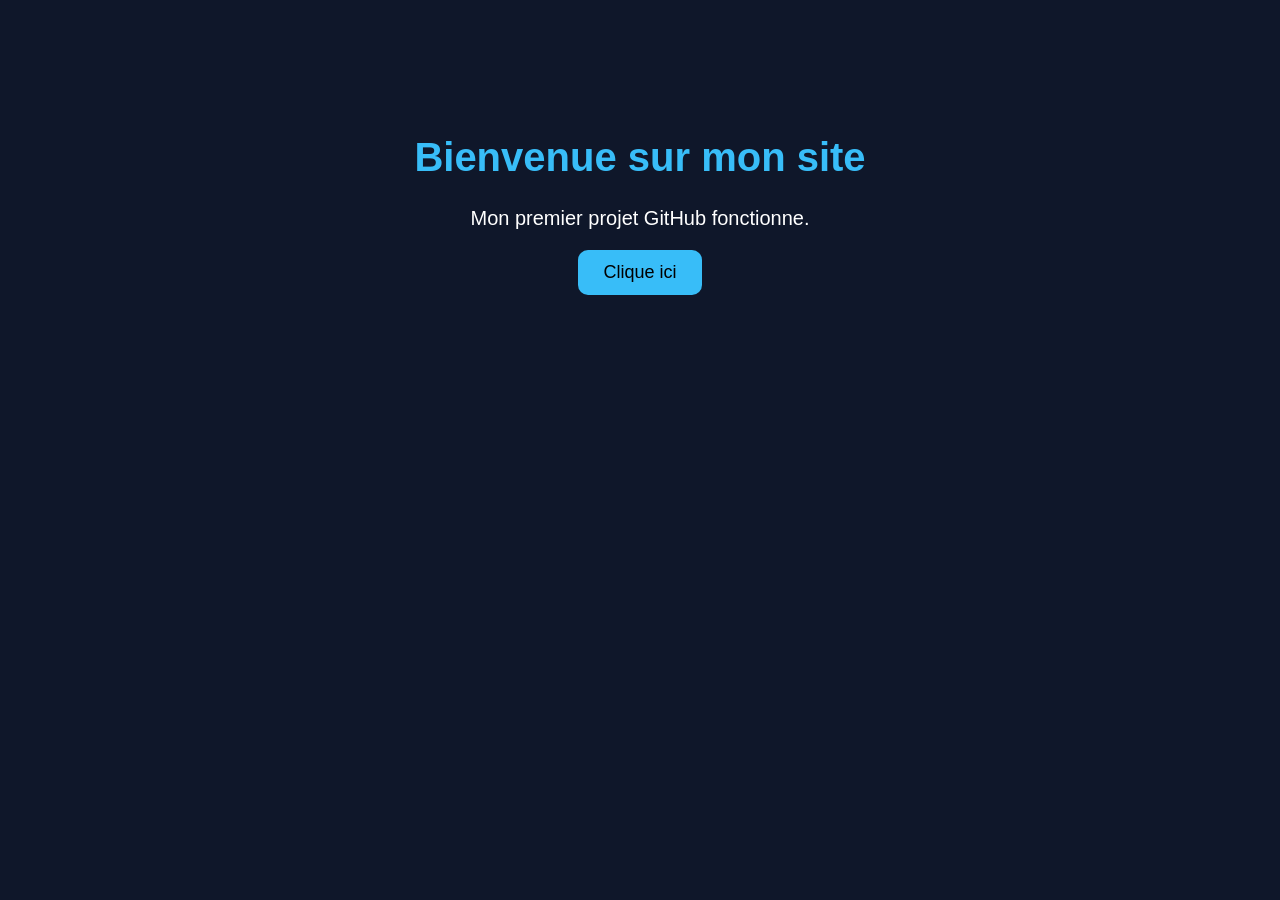
<file: Index.html>
<!DOCTYPE html>
<html lang="fr">
<head>
    <meta charset="UTF-8">
    <meta name="viewport" content="width=device-width, initial-scale=1.0">
    <title>Mon Premier Site</title>

    <style>
        body{
            background-color: #0f172a;
            color: white;
            font-family: Arial, sans-serif;
            text-align: center;
            padding-top: 100px;
        }

        h1{
            font-size: 40px;
            color: #38bdf8;
        }

        p{
            font-size: 20px;
        }

        button{
            padding: 12px 25px;
            border: none;
            border-radius: 10px;
            background: #38bdf8;
            color: black;
            font-size: 18px;
            cursor: pointer;
        }

        button:hover{
            background: white;
        }
    </style>
</head>

<body>

    <h1>Bienvenue sur mon site</h1>

    <p>Mon premier projet GitHub fonctionne.</p>

    <button onclick="message()">
        Clique ici
    </button>

    <script>
        function message(){
            alert("Ton site fonctionne parfaitement 🚀");
        }
    </script>

</body>
</html>
</file>
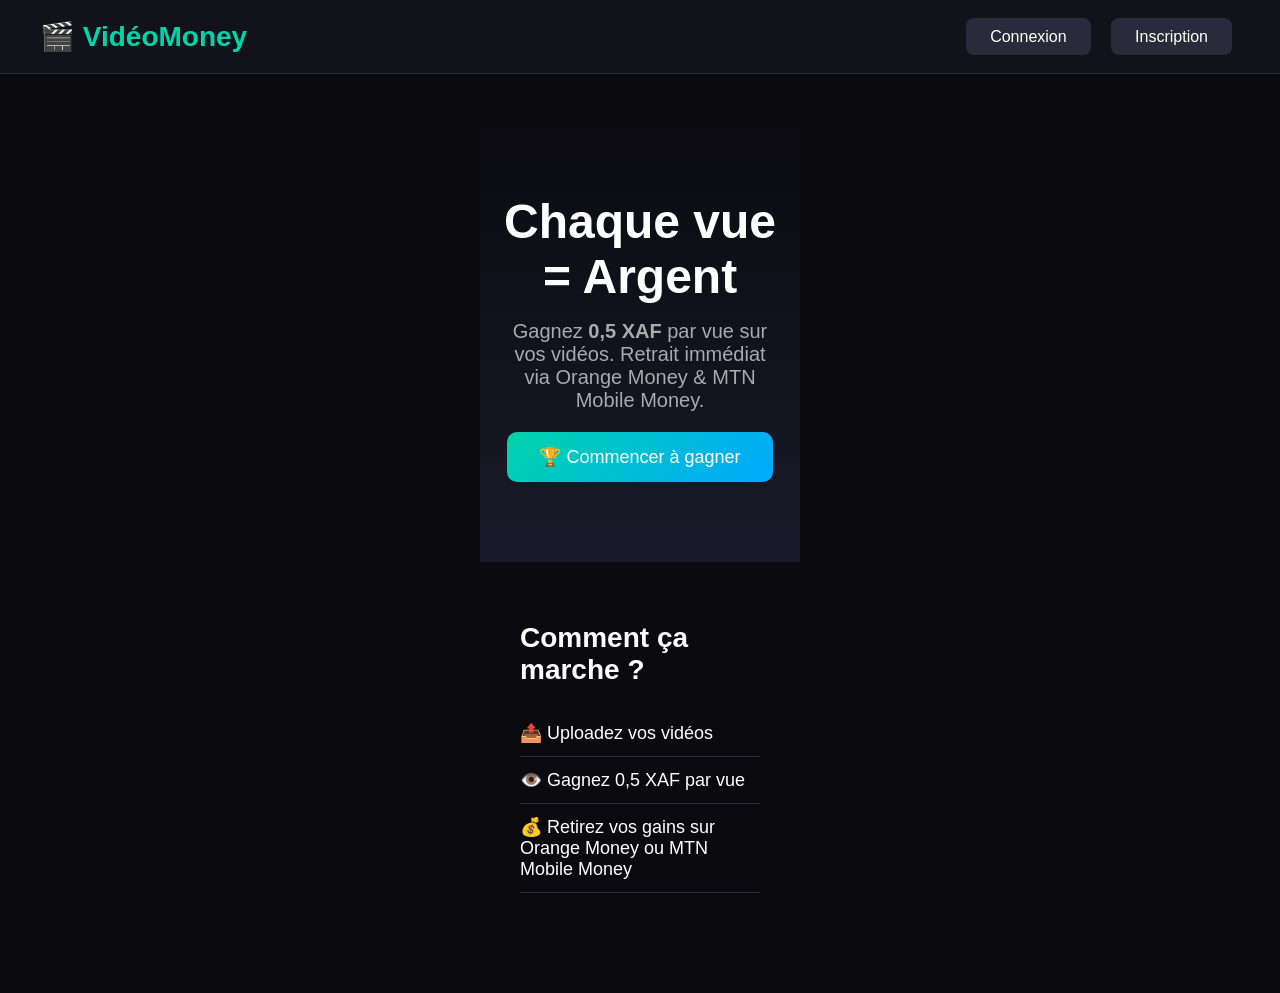
<file: index.html>
<!DOCTYPE html>
<html lang="fr">
<head>
    <meta charset="UTF-8">
    <meta name="viewport" content="width=device-width, initial-scale=1.0">
    <title>VidéoMoney - Gagnez avec vos vidéos</title>
    <link rel="stylesheet" href="style.css">
</head>
<body>
    <header>
        <nav>
            <h1>🎬 VidéoMoney</h1>
            <div>
                <a href="login.html" class="btn">Connexion</a>
                <a href="register.html" class="btn">Inscription</a>
            </div>
        </nav>
    </header>
    <main>
        <section class="hero">
            <h2>Chaque vue = Argent</h2>
            <p>Gagnez <strong>0,5 XAF</strong> par vue sur vos vidéos. Retrait immédiat via Orange Money & MTN Mobile Money.</p>
            <a href="register.html" class="btn-primary">🏆 Commencer à gagner</a>
        </section>
        <section class="features">
            <h3>Comment ça marche ?</h3>
            <ul>
                <li>📤 Uploadez vos vidéos</li>
                <li>👁️ Gagnez 0,5 XAF par vue</li>
                <li>💰 Retirez vos gains sur Orange Money ou MTN Mobile Money</li>
            </ul>
        </section>
    </main>
    <script src="script.js"></script>
</body>
</html>
</file>
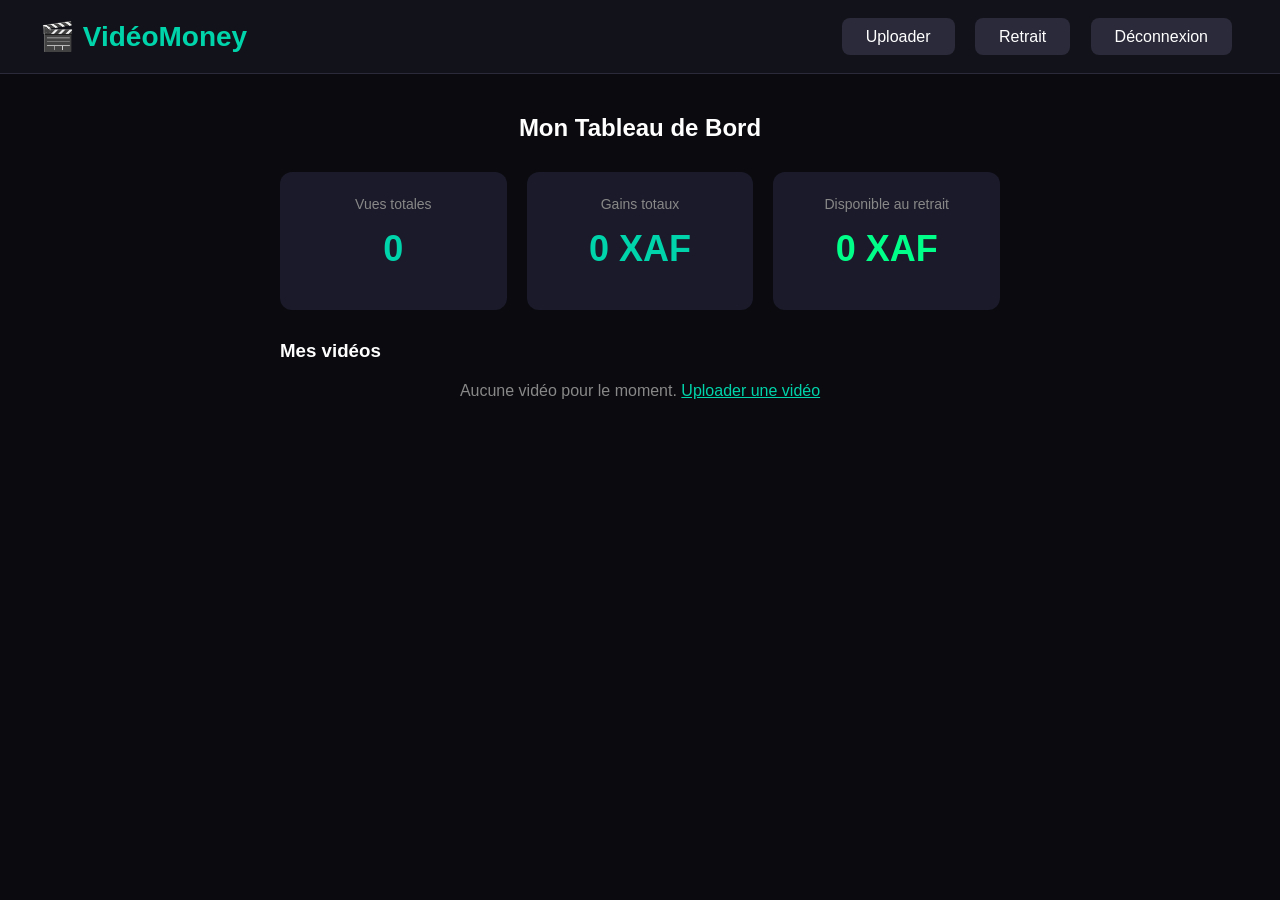
<file: dashboard.html>
<!DOCTYPE html>
<html lang="fr">
<head>
    <meta charset="UTF-8">
    <meta name="viewport" content="width=device-width, initial-scale=1.0">
    <title>Tableau de bord - VidéoMoney</title>
    <link rel="stylesheet" href="style.css">
</head>
<body>
    <nav>
        <h1>🎬 VidéoMoney</h1>
        <div>
            <a href="upload.html" class="btn">Uploader</a>
            <a href="withdraw.html" class="btn">Retrait</a>
            <a href="index.html" class="btn">Déconnexion</a>
        </div>
    </nav>
    <main style="max-width: 800px;">
        <h2>Mon Tableau de Bord</h2>
        <div id="stats" style="display: flex; gap: 20px; margin: 30px 0;">
            <div style="flex:1; background: #1a1a2a; padding: 24px; border-radius: 12px; text-align: center;">
                <p style="font-size: 14px; color: #888;">Vues totales</p>
                <p id="totalViews" style="font-size: 36px; color: #00d4aa; font-weight: bold;">0</p>
            </div>
            <div style="flex:1; background: #1a1a2a; padding: 24px; border-radius: 12px; text-align: center;">
                <p style="font-size: 14px; color: #888;">Gains totaux</p>
                <p id="totalEarnings" style="font-size: 36px; color: #00d4aa; font-weight: bold;">0 XAF</p>
            </div>
            <div style="flex:1; background: #1a1a2a; padding: 24px; border-radius: 12px; text-align: center;">
                <p style="font-size: 14px; color: #888;">Disponible au retrait</p>
                <p id="availableBalance" style="font-size: 36px; color: #00ff88; font-weight: bold;">0 XAF</p>
            </div>
        </div>
        <h3>Mes vidéos</h3>
        <div id="myVideos" style="margin-top: 20px;">
            <p style="color: #888; text-align: center;">Aucune vidéo pour le moment. <a href="upload.html">Uploader une vidéo</a></p>
        </div>
    </main>
    <script src="script.js"></script>
</body>
</html>
</file>
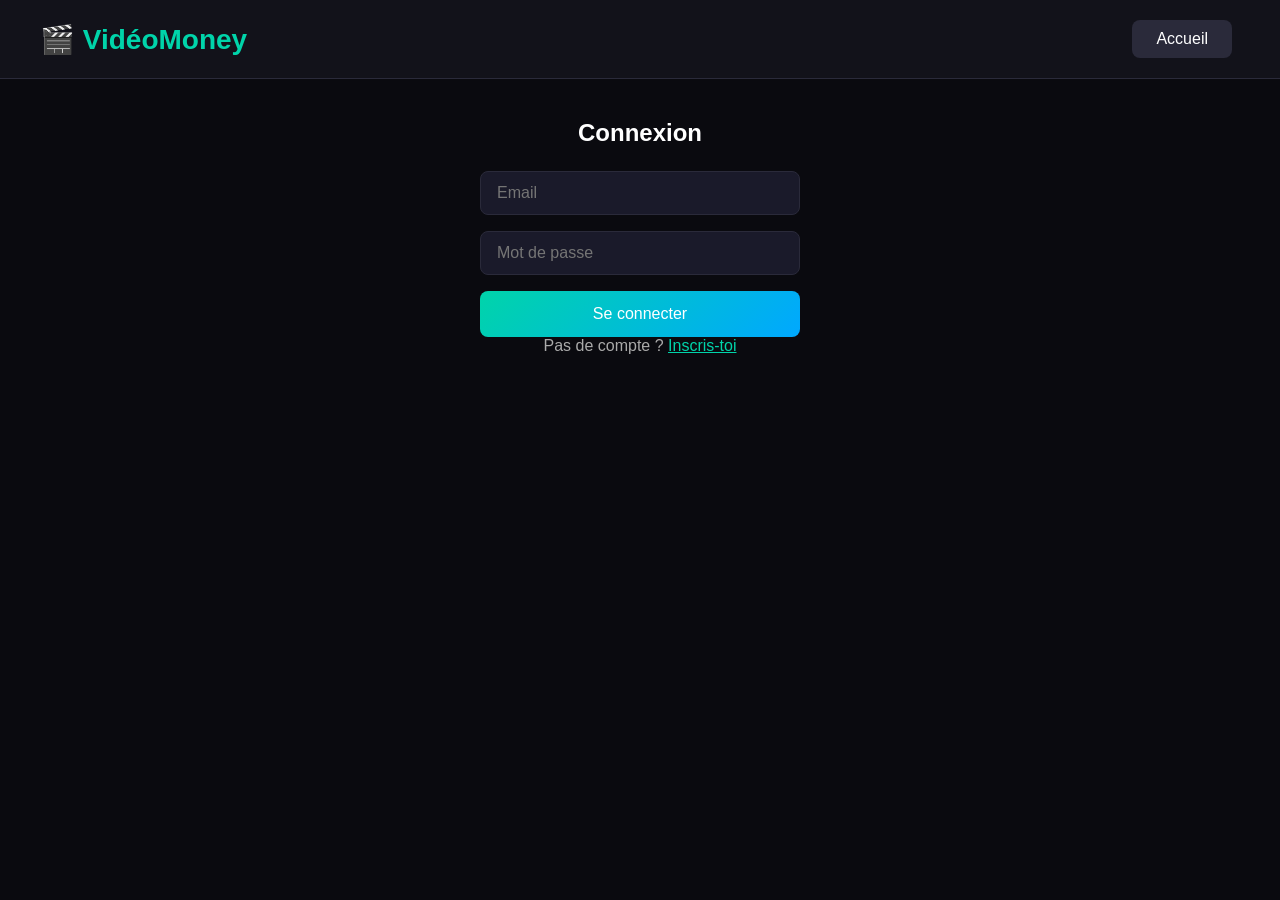
<file: login.html>
<!DOCTYPE html>
<html lang="fr">
<head>
    <meta charset="UTF-8">
    <meta name="viewport" content="width=device-width, initial-scale=1.0">
    <title>Connexion - VidéoMoney</title>
    <link rel="stylesheet" href="style.css">
</head>
<body>
    <nav>
        <h1>🎬 VidéoMoney</h1>
        <a href="index.html" class="btn">Accueil</a>
    </nav>
    <main>
        <h2>Connexion</h2>
        <form id="loginForm">
            <input type="email" id="email" placeholder="Email" required>
            <input type="password" id="password" placeholder="Mot de passe" required>
            <button type="submit">Se connecter</button>
        </form>
        <p>Pas de compte ? <a href="register.html">Inscris-toi</a></p>
    </main>
    <script src="script.js"></script>
</body>
</html>
</file>
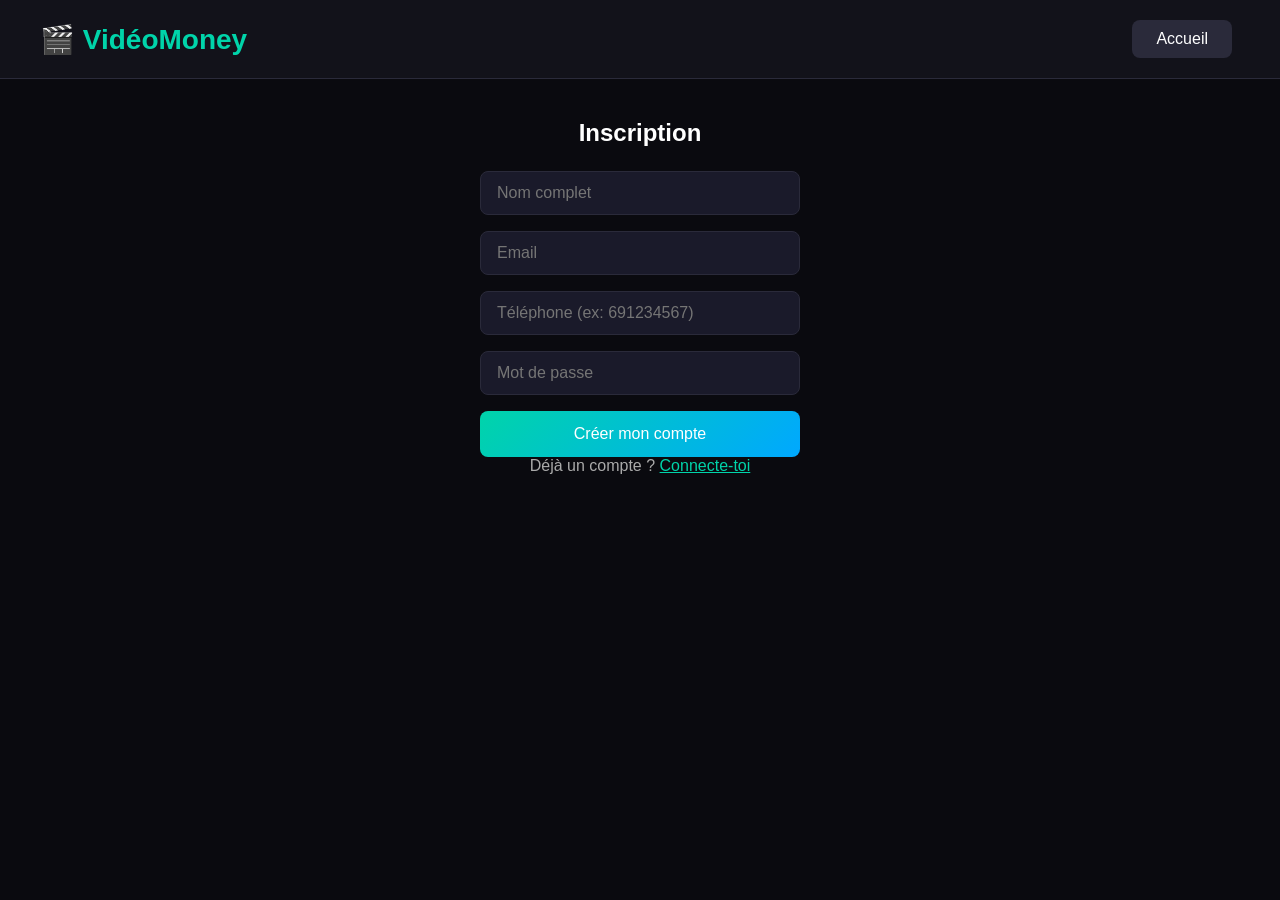
<file: register.html>
<!DOCTYPE html>
<html lang="fr">
<head>
    <meta charset="UTF-8">
    <meta name="viewport" content="width=device-width, initial-scale=1.0">
    <title>Inscription - VidéoMoney</title>
    <link rel="stylesheet" href="style.css">
</head>
<body>
    <nav>
        <h1>🎬 VidéoMoney</h1>
        <a href="index.html" class="btn">Accueil</a>
    </nav>
    <main>
        <h2>Inscription</h2>
        <form id="registerForm">
            <input type="text" id="fullname" placeholder="Nom complet" required>
            <input type="email" id="email" placeholder="Email" required>
            <input type="tel" id="phone" placeholder="Téléphone (ex: 691234567)" required>
            <input type="password" id="password" placeholder="Mot de passe" required>
            <button type="submit">Créer mon compte</button>
        </form>
        <p>Déjà un compte ? <a href="login.html">Connecte-toi</a></p>
    </main>
    <script src="script.js"></script>
</body>
</html>
</file>
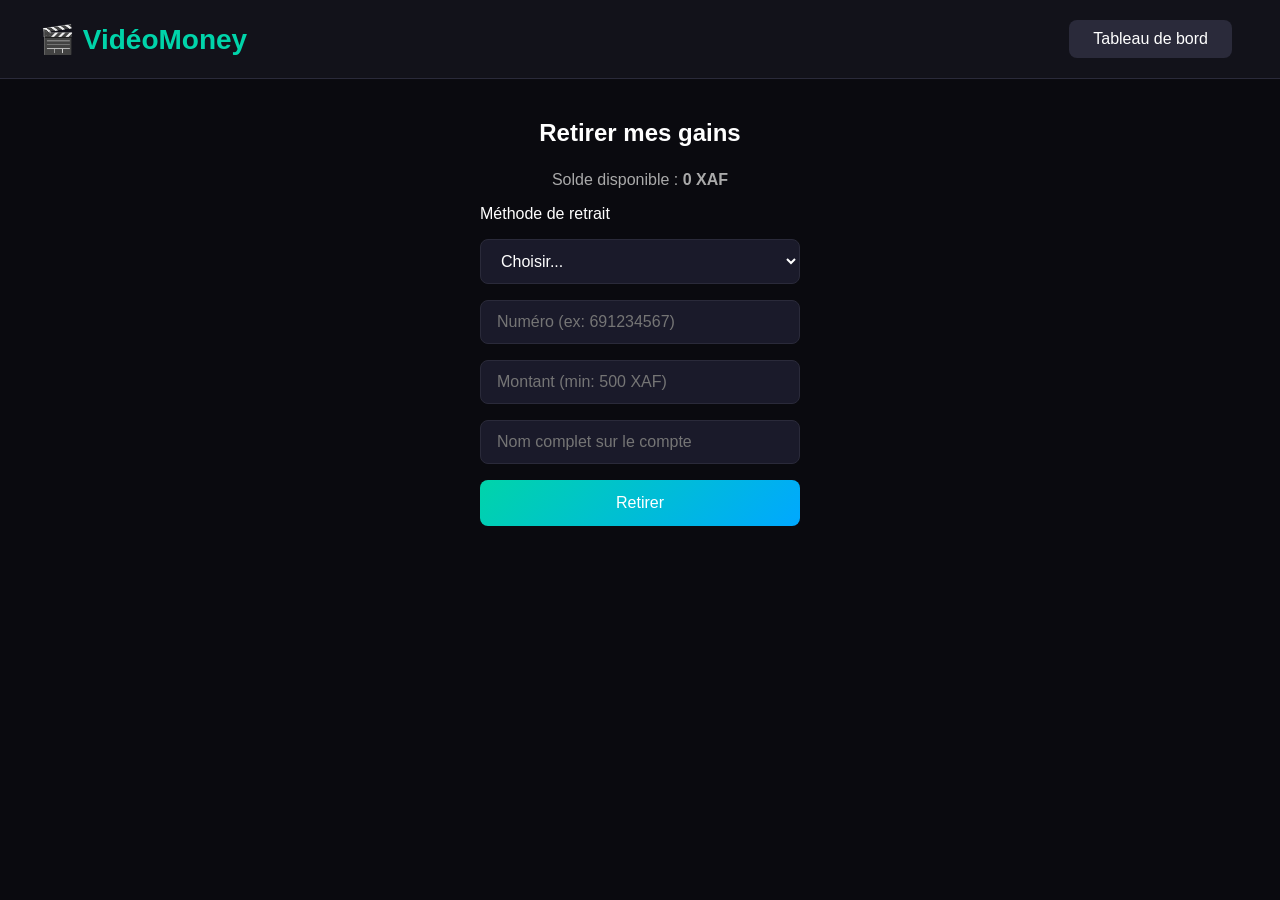
<file: retrait.html>
<!DOCTYPE html>
<html lang="fr">
<head>
    <meta charset="UTF-8">
    <meta name="viewport" content="width=device-width, initial-scale=1.0">
    <title>Retrait - VidéoMoney</title>
    <link rel="stylesheet" href="style.css">
</head>
<body>
    <nav>
        <h1>🎬 VidéoMoney</h1>
        <a href="dashboard.html" class="btn">Tableau de bord</a>
    </nav>
    <main>
        <h2>Retirer mes gains</h2>
        <p>Solde disponible : <strong id="withdrawBalance">0 XAF</strong></p>
        <form id="withdrawForm">
            <label>Méthode de retrait</label>
            <select id="paymentMethod" required>
                <option value="">Choisir...</option>
                <option value="cm.orange">Orange Money</option>
                <option value="cm.mtn">MTN Mobile Money</option>
            </select>
            <input type="tel" id="phoneNumber" placeholder="Numéro (ex: 691234567)" required>
            <input type="number" id="withdrawAmount" placeholder="Montant (min: 500 XAF)" min="500" required>
            <input type="text" id="fullName" placeholder="Nom complet sur le compte" required>
            <button type="submit">Retirer</button>
        </form>
        <div id="paymentStatus"></div>
    </main>
    <script src="script.js"></script>
</body>
</html>
</file>
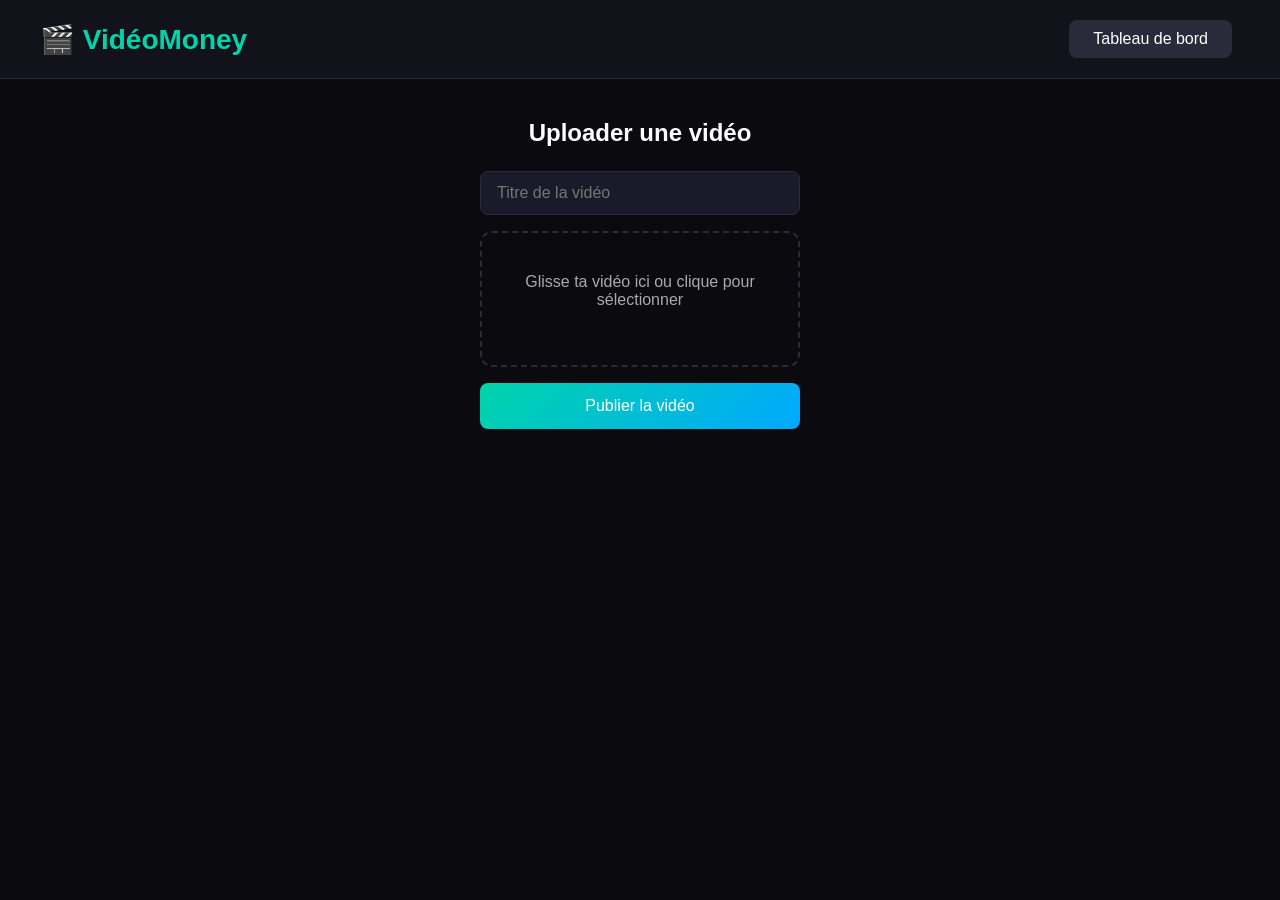
<file: upload.html>
<!DOCTYPE html>
<html lang="fr">
<head>
    <meta charset="UTF-8">
    <meta name="viewport" content="width=device-width, initial-scale=1.0">
    <title>Uploader - VidéoMoney</title>
    <link rel="stylesheet" href="style.css">
</head>
<body>
    <nav>
        <h1>🎬 VidéoMoney</h1>
        <a href="dashboard.html" class="btn">Tableau de bord</a>
    </nav>
    <main>
        <h2>Uploader une vidéo</h2>
        <form id="uploadForm">
            <input type="text" id="videoTitle" placeholder="Titre de la vidéo" required>
            <div id="dropZone" style="border: 2px dashed #2a2a3a; border-radius: 12px; padding: 40px; text-align: center; cursor: pointer;">
                <p>Glisse ta vidéo ici ou clique pour sélectionner</p>
                <input type="file" id="videoFile" accept="video/*" style="display: none;">
            </div>
            <button type="submit">Publier la vidéo</button>
        </form>
    </main>
    <script src="script.js"></script>
</body>
</html>
</file>
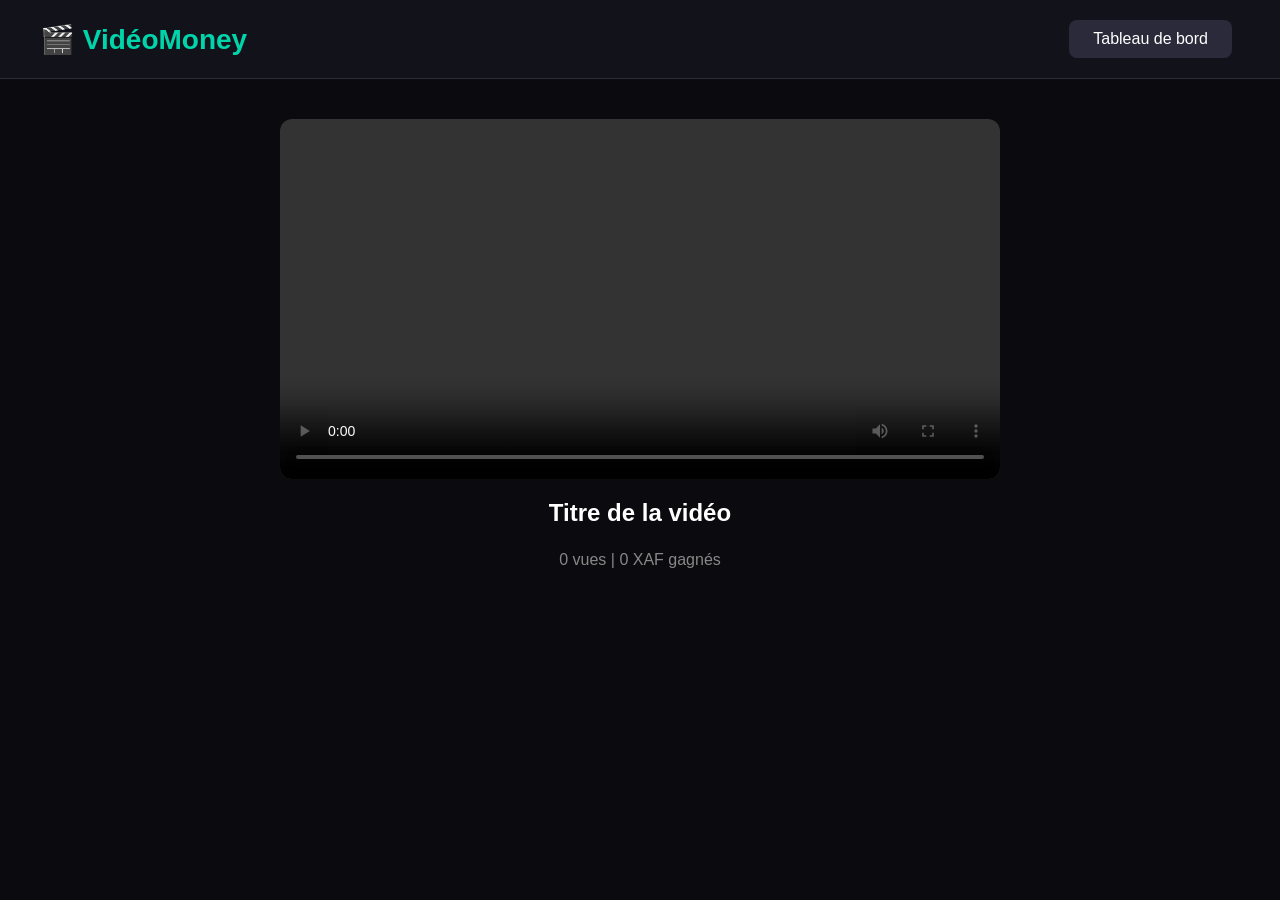
<file: vidéo.html>
<!DOCTYPE html>
<html lang="fr">
<head>
    <meta charset="UTF-8">
    <meta name="viewport" content="width=device-width, initial-scale=1.0">
    <title>Vidéo - VidéoMoney</title>
    <link rel="stylesheet" href="style.css">
</head>
<body>
    <nav>
        <h1>🎬 VidéoMoney</h1>
        <a href="dashboard.html" class="btn">Tableau de bord</a>
    </nav>
    <main style="max-width: 800px;">
        <video id="videoPlayer" controls style="width: 100%; border-radius: 12px; background: #000;"></video>
        <h2 id="videoTitle" style="margin-top: 16px;">Titre de la vidéo</h2>
        <p id="videoStats" style="color: #888;">0 vues | 0 XAF gagnés</p>
    </main>
    <script src="script.js"></script>
</body>
</html>
</file>
<file: style.css>
* {
  margin: 0;
  padding: 0;
  box-sizing: border-box;
}

body {
  background: #0a0a0f;
  color: #fff;
  font-family: Arial, sans-serif;
  min-height: 100vh;
}

nav {
  display: flex;
  justify-content: space-between;
  align-items: center;
  padding: 20px 40px;
  background: #12121a;
  border-bottom: 1px solid #2a2a3a;
}

h1 { font-size: 28px; color: #00d4aa; }

.btn {
  background: #2a2a3a;
  color: #fff;
  padding: 10px 24px;
  border-radius: 8px;
  text-decoration: none;
  margin: 0 8px;
}

.btn-primary {
  background: linear-gradient(135deg, #00d4aa, #00a8ff);
  color: #fff;
  padding: 14px 32px;
  border-radius: 10px;
  text-decoration: none;
  font-size: 18px;
  display: inline-block;
  margin-top: 20px;
}

.hero {
  text-align: center;
  padding: 80px 20px;
  background: linear-gradient(180deg, #0a0a0f 0%, #1a1a2a 100%);
}

.hero h2 { font-size: 48px; margin-bottom: 16px; }
.hero p { font-size: 20px; color: #aaa; max-width: 600px; margin: 0 auto; }

.features { padding: 60px 40px; max-width: 600px; margin: 0 auto; }
.features h3 { font-size: 28px; margin-bottom: 24px; }
.features ul { list-style: none; }
.features li { font-size: 18px; padding: 12px 0; border-bottom: 1px solid #2a2a3a; }

main { padding: 40px; max-width: 400px; margin: 0 auto; }

form {
  display: flex;
  flex-direction: column;
  gap: 16px;
}

input, select, textarea {
  background: #1a1a2a;
  border: 1px solid #2a2a3a;
  color: #fff;
  padding: 12px 16px;
  border-radius: 8px;
  font-size: 16px;
}

button {
  background: linear-gradient(135deg, #00d4aa, #00a8ff);
  color: #fff;
  padding: 14px;
  border: none;
  border-radius: 8px;
  font-size: 16px;
  cursor: pointer;
}

button:hover { opacity: 0.9; }

h2 { text-align: center; margin-bottom: 24px; }
p { text-align: center; color: #aaa; margin-bottom: 16px; }
a { color: #00d4aa; }
</file>
